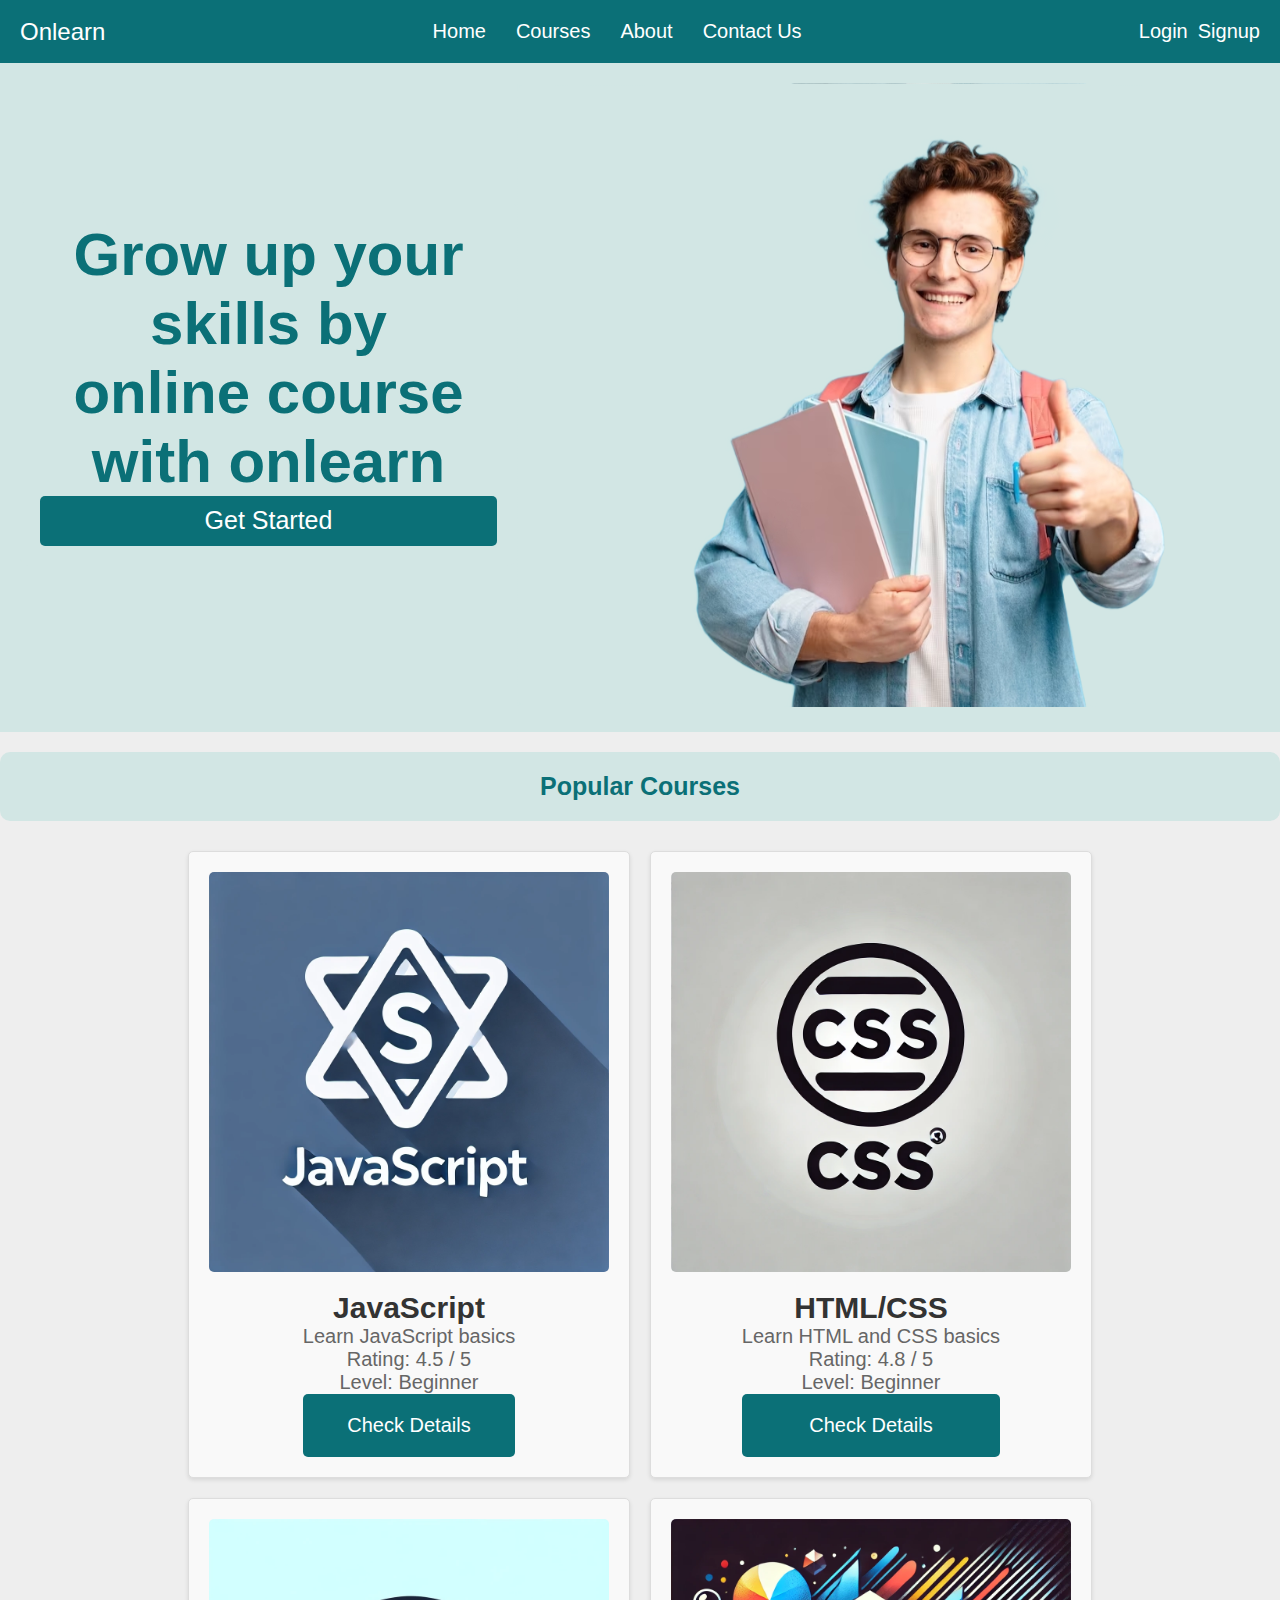
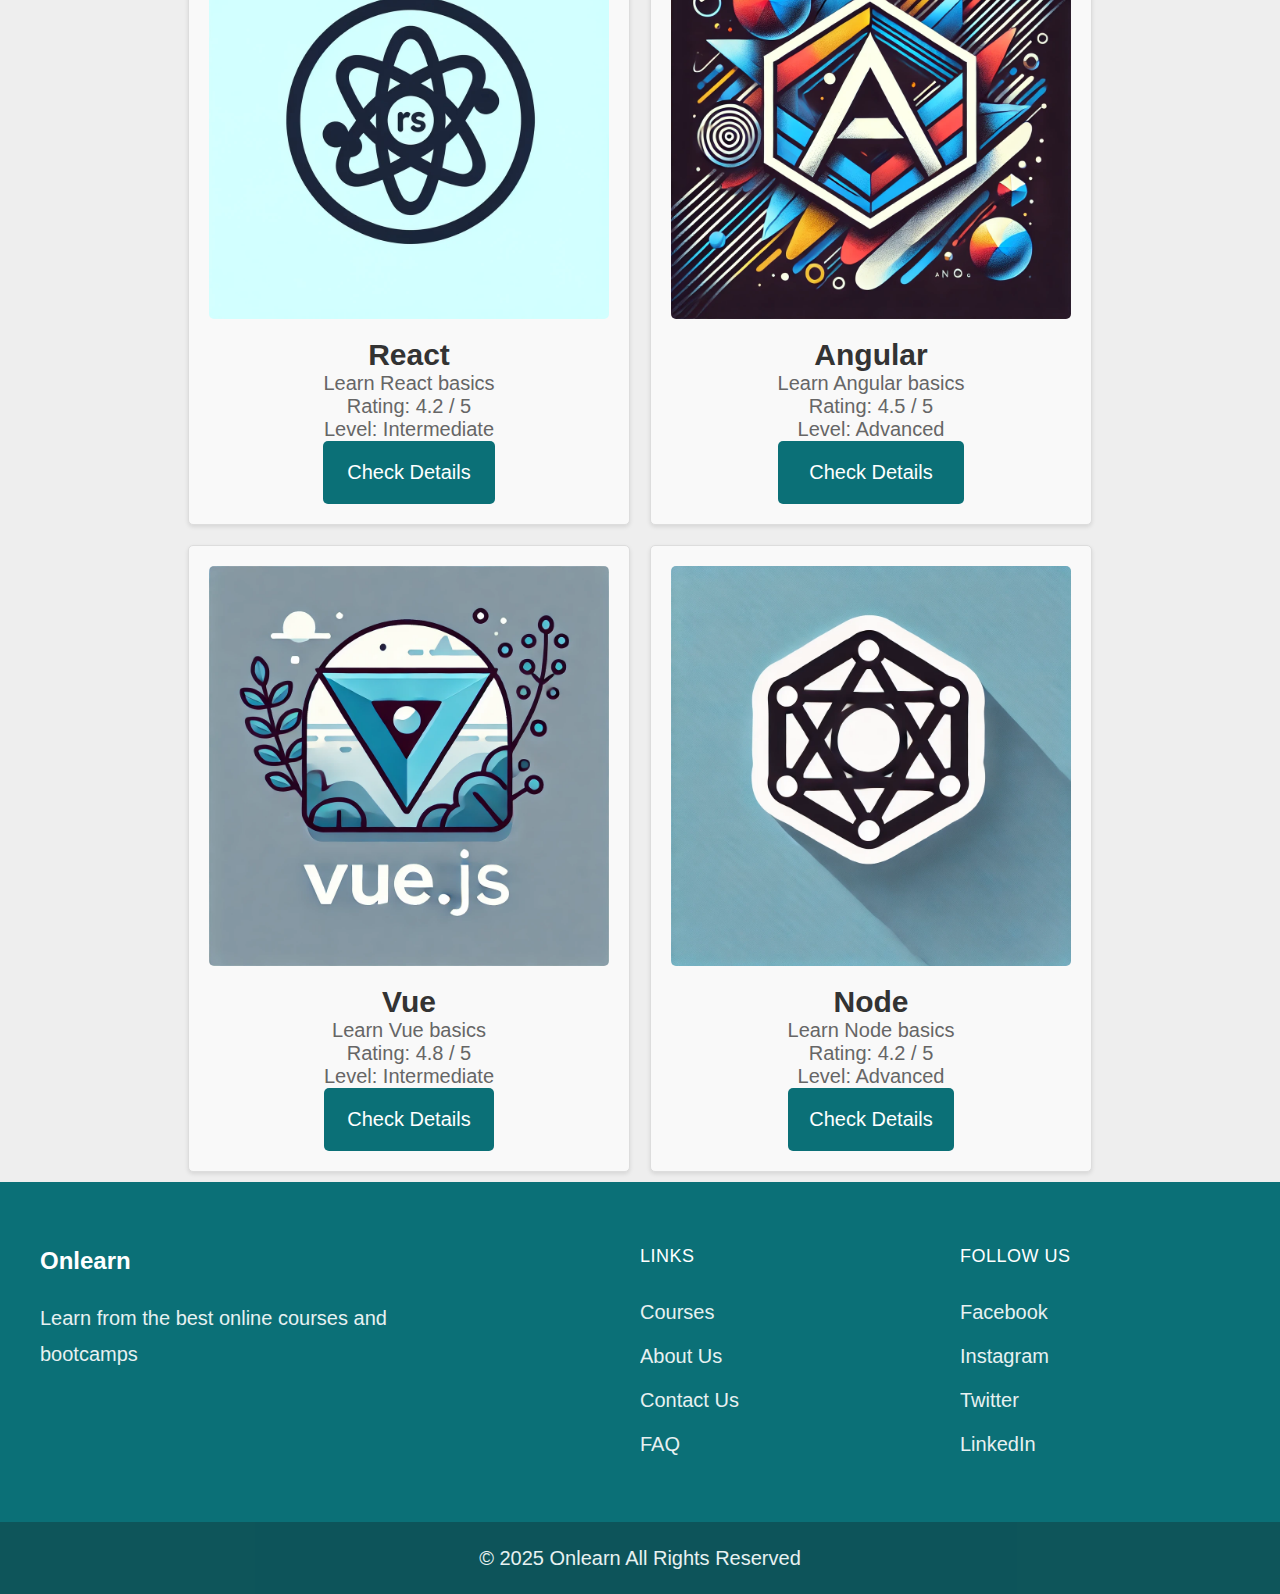
<file: index.html>
<!DOCTYPE html>
<html lang="en">

<head>
  <meta charset="UTF-8">
  <meta name="viewport" content="width=device-width, initial-scale=1.0">
  <title>OnLearn</title>
  <link rel="stylesheet" href="css/style.css">
<link rel="stylesheet" href="https://cdnjs.cloudflare.com/ajax/libs/font-awesome/6.0.0/css/all.min.css">

  <style>
 
  </style>
</head>

<body>
  <nav class="navbar">
    <div class="navbar-logo">Onlearn</div>
    <ul class="navbar-menu" id="navbar-menu">
      <li><a href="#">Home</a></li>
      <li><a href="#courses">Courses</a></li>
      <li><a href="#">About</a></li>
      <li><a href="#">Contact Us</a></li>
    </ul>
    <div class="navbar-right">
      <a href="#">Login</a>
      <a href="#">Signup</a>
      <div class="navbar-toggle" onclick="toggleMenu()">☰</div>
    </div>
  </nav>

  <div class="HeroSection">
    <div class="left-section">
      <h1>Grow up your skills by</h1>
      <h1>online course with onlearn</h1>
      <button class="get-started-btn">Get Started</button>
    </div>
    <div class="right-section">
      <img src="assets/image-uM5ZOTW7R-transformed 1.svg" alt="">
    </div>
  </div>
  <h2 id="course_header-text">Popular Courses</h2>

  <div id="courses"></div>

  <footer id="main-footer">
    <div class="footer-container">
      <div class="footer-left">
        <h3>Onlearn</h3>
        <p>Learn from the best online courses and bootcamps</p>
      </div>
      <div class="footer-center">
        <h3>Links</h3>
        <ul>
          <li><a href="#">Courses</a></li>
          <li><a href="#">About Us</a></li>
          <li><a href="#">Contact Us</a></li>
          <li><a href="#">FAQ</a></li>
        </ul>
      </div>
      <div class="footer-right">
        <h3>Follow Us</h3>
        <ul>
          <li><a href="#"><i class="si-facebook"></i>Facebook</a></li>
          <li><a href="#"><i class="si-instagram"></i>Instagram</a></li>
          <li><a href="#"><i class="si-twitter"></i>Twitter</a></li>
          <li><a href="#"><i class="si-linkedin"></i>LinkedIn</a></li>
        </ul>
      </div>
    </div>
    <div class="footer-bottom">
      <p>&copy; 2025 Onlearn All Rights Reserved</p>
    </div>
  </footer>

  <script src="js/scripts.js"></script>
  <script>
    function toggleMenu() {
      const menu = document.getElementById('navbar-menu');
      menu.classList.toggle('active');
    }
  </script>
</body>

</html>
</file>
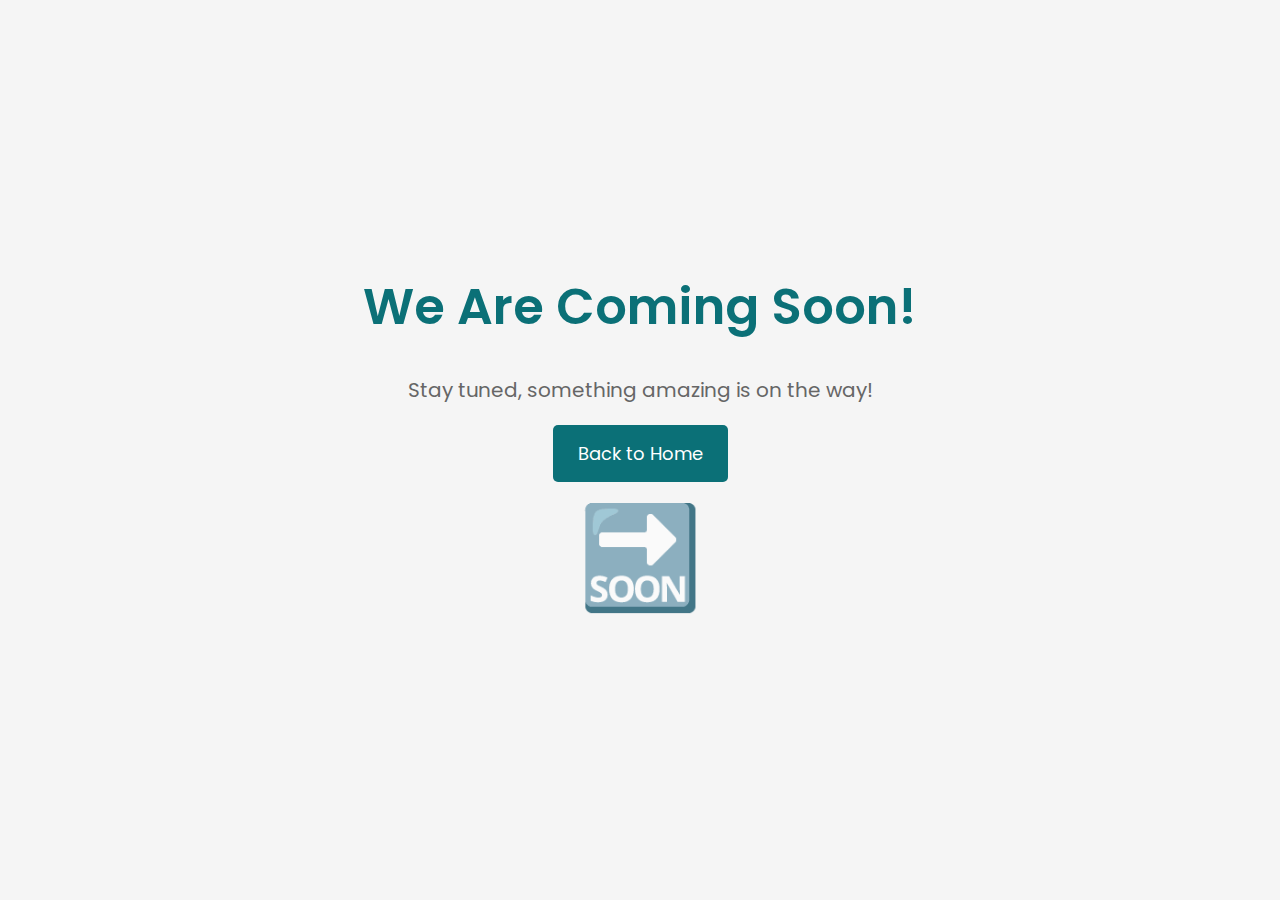
<file: course-details/comming-soon.html>
<!DOCTYPE html>
<html lang="en">
<head>
    <meta charset="UTF-8">
    <meta name="viewport" content="width=device-width, initial-scale=1.0">
    <title>Coming Soon</title>
    <link href="https://fonts.googleapis.com/css2?family=Poppins:wght@300;400;600&display=swap" rel="stylesheet">
    <style>
        body {
            margin: 0;
            padding: 0;
            font-family: 'Poppins', sans-serif;
            background-color: #f5f5f5;
            display: flex;
            justify-content: center;
            align-items: center;
            height: 100vh;
            overflow: hidden;
            color: #333;
        }

        .container {
            text-align: center;
            position: relative;
        }

        .heading {
            font-size: 50px;
            font-weight: 600;
            color: #0b7077;
            animation: fadeInUp 1s ease-in-out;
        }

        .countdown {
            font-size: 80px;
            font-weight: 700;
            color: #ff6347;
            margin-top: 30px;
            animation: fadeInUp 1.5s ease-in-out;
        }

        .message {
            font-size: 20px;
            color: #666;
            margin-top: 20px;
            animation: fadeInUp 2s ease-in-out;
        }

        .coming-btn {
            padding: 15px 25px;
            background-color: #0b7077;
            color: #fff;
            font-size: 18px;
            text-decoration: none;
            border-radius: 5px;
            margin-top: 20px;
            display: inline-block;
            transition: background-color 0.3s ease;
            animation: fadeInUp 2.5s ease-in-out;
        }

        .coming-btn:hover {
            background-color: #0e5257;
        }

        @keyframes fadeInUp {
            0% {
                opacity: 0;
                transform: translateY(20px);
            }
            100% {
                opacity: 1;
                transform: translateY(0);
            }
        }

        .rotate {
            font-size: 100px;
            color: #ff6347;
            /* animation: rotateEffect 5s linear infinite; */
        }

        @keyframes rotateEffect {
            0% {
                transform: rotate(0deg);
            }
            100% {
                transform: rotate(360deg);
            }
        }
    </style>
</head>
<body>
    <div class="container">
        <div class="heading">We Are Coming Soon!</div>
        <div class="countdown">
            <span id="countdown"></span>
        </div>
        <div class="message">Stay tuned, something amazing is on the way!</div>
        <a href="/" class="coming-btn">Back to Home</a>
        <div class="rotate">🔜</div>
    </div>

    <script>
        function updateCountdown() {
            const countdownElement = document.getElementById("countdown");
            const eventDate = new Date("2025-12-31T00:00:00"); // Set your event date here
            const currentDate = new Date();
            const timeDifference = eventDate - currentDate;

            const days = Math.floor(timeDifference / (1000 * 60 * 60 * 24));
            const hours = Math.floor((timeDifference % (1000 * 60 * 60 * 24)) / (1000 * 60 * 60));
            const minutes = Math.floor((timeDifference % (1000 * 60 * 60)) / (1000 * 60));
            const seconds = Math.floor((timeDifference % (1000 * 60)) / 1000);

            countdownElement.innerHTML = `${days}d ${hours}h ${minutes}m ${seconds}s`;
        }

        setInterval(updateCountdown, 1000); // Update countdown every second
    </script>
</body>
</html>
</file>
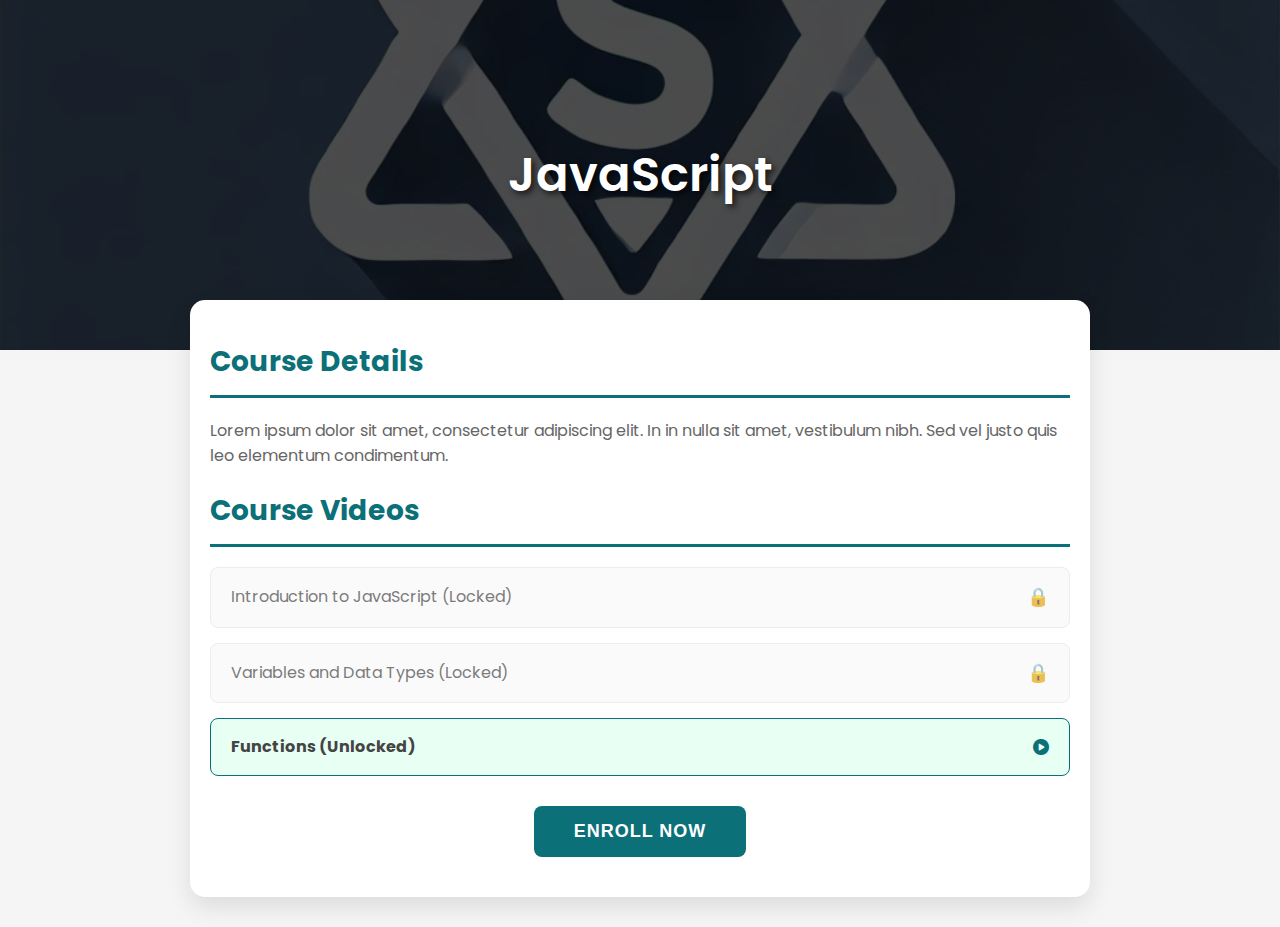
<file: course-details/javascript.html>
<!DOCTYPE html>
<html lang="en">
<head>
    <meta charset="UTF-8">
    <meta name="viewport" content="width=device-width, initial-scale=1.0">
    <title>Course Details - JavaScript</title>
    <link href="https://cdnjs.cloudflare.com/ajax/libs/font-awesome/6.0.0-beta3/css/all.min.css" rel="stylesheet">
    <style>
        @import url('https://fonts.googleapis.com/css2?family=Poppins:wght@300;400;600&display=swap');

        * {
            box-sizing: border-box;
            margin: 0;
            padding: 0;
        }

        body {
            font-family: 'Poppins', sans-serif;
            background-color: #f5f5f5;
            line-height: 1.6;
        }

        .course-details-hero-section {
            background-color: rgba(0, 0, 0, 0.5);
            background-image: url("../assets/js.webp");
            background-size: cover;
            background-position: center;
            height: 350px;
            display: flex;
            flex-direction: column;
            justify-content: center;
            align-items: center;
            position: relative;
            padding: 20px;
            background-blend-mode: darken;
        }

        .course-details-hero-section::before {
            content: '';
            position: absolute;
            top: 0;
            left: 0;
            width: 100%;
            height: 100%;
            background: rgba(0, 0, 0, 0.4);
        }

        .course-details-hero-section h1 {
            color: #fff;
            font-size: 48px;
            text-shadow: 3px 3px 6px rgba(0, 0, 0, 0.7);
            text-align: center;
            position: relative;
            z-index: 1;
            font-weight: 600;
        }

        .course-details-container {
            padding: 40px 20px;
            background-color: #fff;
            border-radius: 15px;
            margin: -50px auto 30px;
            max-width: 900px;
            box-shadow: 0 10px 25px rgba(0, 0, 0, 0.1);
            position: relative;
        }

        .course-details-info h2,
        .course-details-videos h2 {
            color: #0B7077;
            font-size: 28px;
            margin-bottom: 20px;
            border-bottom: 3px solid #0B7077;
            padding-bottom: 10px;
        }

        .course-details-info p {
            font-size: 16px;
            color: #666;
            margin-bottom: 20px;
        }

        .video-list {
            list-style-type: none;
            padding: 0;
        }

        .video-item {
            position: relative;
            padding: 15px 20px;
            margin: 15px 0;
            background-color: #f9f9f9;
            border: 1px solid #e5e5e5;
            border-radius: 8px;
            transition: all 0.3s ease;
            display: flex;
            justify-content: space-between;
            align-items: center;
        }

        .video-item.locked {
            pointer-events: none;
            opacity: 0.7;
        }

        .video-item:hover {
            background-color: #eef7f8;
            transform: translateY(-5px);
            box-shadow: 0 5px 15px rgba(0,0,0,0.1);
        }

        .video-title {
            font-size: 16px;
            color: #444;
            flex-grow: 1;
        }

        .video-lock {
            font-size: 18px;
            color: #d9534f;
            margin-left: 10px;
        }

        .hover-message {
            display: none;
            position: absolute;
            top: 50%;
            left: 50%;
            transform: translate(-50%, -50%);
            background-color: rgba(0, 0, 0, 0.7);
            color: #fff;
            padding: 10px 20px;
            border-radius: 5px;
            font-size: 14px;
            text-align: center;
            z-index: 10;
        }

        .video-item.locked:hover .hover-message {
            display: block;
        }

        .video-item.unlocked {
            pointer-events: auto;
            opacity: 1;
            background-color: #e8fff4;
            border-color: #0b7077;
        }

        .video-item.unlocked a {
            text-decoration: none;
            color: #0b7077;
            font-weight: bold;
            display: flex;
            align-items: center;
            width: 100%;
        }

        .video-item.unlocked i {
            margin-left: 10px;
            color: #0b7077;
        }

        .course-details-enroll {
            text-align: center;
            margin-top: 30px;
        }

        .course-details-enroll-btn {
            padding: 15px 40px;
            background-color: #0B7077;
            color: #fff;
            font-size: 18px;
            border: none;
            border-radius: 8px;
            cursor: pointer;
            transition: all 0.3s ease;
            font-weight: 600;
            text-transform: uppercase;
            letter-spacing: 1px;
        }

        .course-details-enroll-btn:hover {
            background-color: #0e5257;
            transform: translateY(-3px);
            box-shadow: 0 5px 15px rgba(0,0,0,0.2);
        }

        @media (max-width: 768px) {
            .course-details-hero-section h1 {
                font-size: 36px;
            }

            .course-details-container {
                margin: -30px 10px 30px;
                padding: 30px 15px;
            }
        }
    </style>
</head>
<body>

    <div class="course-details-hero-section">
        <h1>JavaScript</h1>
    </div>

    <div class="course-details-container">
        <div class="course-details-info">
            <h2>Course Details</h2>
            <p>Lorem ipsum dolor sit amet, consectetur adipiscing elit. In in nulla sit amet, vestibulum nibh. Sed vel justo quis leo elementum condimentum.</p>
        </div>

        <!-- Video Section -->
        <div class="course-details-videos">
            <h2>Course Videos</h2>
            <ul class="video-list">
                <li class="video-item locked" onclick="showEnrollMessage()">
                    <span class="video-title">Introduction to JavaScript (Locked)</span>
                    <span class="video-lock">🔒</span>
                    <div class="hover-message">Click to enroll and unlock this content!</div>
                </li>
                <li class="video-item locked" onclick="showEnrollMessage()">
                    <span class="video-title">Variables and Data Types (Locked)</span>
                    <span class="video-lock">🔒</span>
                    <div class="hover-message">Click to enroll and unlock this content!</div>
                </li>
                <li class="video-item unlocked">
                    <a href="video-link.html" class="video-link">
                        <span class="video-title">Functions (Unlocked)</span>
                        <i class="fas fa-play-circle"></i>
                    </a>
                </li>
            </ul>
        </div>

        <div class="course-details-enroll">
            <button class="course-details-enroll-btn" onclick="enrollCourse()">Enroll Now</button>
        </div>
    </div>

    <script>
        function showEnrollMessage() {
            alert("Please enroll in the course to unlock this content.");
        }

        function enrollCourse() {
            window.location.href = "course-content.html"; // Redirect to the course content page
        }
    </script>

</body>
</html>
</file>
<file: css/style.css>
* {
    margin:0px;
    padding:0px;
    font-family: 'Poppins', sans-serif;
}
/** style of hero section begin from here **/
.HeroSection {
    background-color: #D2E6E4;
    max-width: 100%;
    height: fit-content;
    display: flex;
    flex-direction: row;
    justify-content: space-between;
    padding:20px 20px;
    align-items: center;

     
}
.HeroSection .left-section, h2{
    color : #0B7077;
    font-size: 30px;
    font-weight: 600;
    text-align: center;
    padding: 20px 20px;
    width: 50%;
    height: 100%;
    display: flex;
    flex-direction: column;
    justify-content: center;
    align-items: center;
    background-color: #D2E6E4;
    border-radius: 10px;
    cursor:default;
    margin-bottom: 30px;



}
body {
    background-color : #eee;
}
.HeroSection .left-section  .get-started-btn {
    height:50px;
    width: 100%;
    margin-bottom:0px;
    border:none;
    border-radius:5px;
    font-size: 25px;
    color:#fff;
    background-color: #0B7077;
    transition: background 0.4s;
}
.HeroSection .left-section  .get-started-btn:hover {
    background-color: #0e5257;
    cursor: pointer;
    color:#D2E6E4;
}

/* Medium devices (tablets, portrait) */
@media only screen and (min-width: 769px) and (max-width: 1024px) {
    /* Styles for tablets */
.HeroSection {
    flex-direction: column;
    height:max-content;
}
.HeroSection .left-section, h2{
    font-size: 20px;
    width: 100%;
    height: 100%;
    padding: 20px 20px;
    margin: 0px 20px;
    display: flex;
    flex-direction: column;
    justify-content: center;
    align-items: center;
    background-color: #D2E6E4;
    border-radius: 10px;
}
.HeroSection .right-section , img {
    width: 100%;
    height: 100%;
    display: flex;
    flex-direction: column;
    justify-content: center;
    align-items: center;
    background-color: #D2E6E4;
    border-radius: 10px;
    text-align: center;
}
.HeroSection .left-section  .get-started-btn {
    height:50px;
    width: 100%;
    margin-bottom:0px;
    border:none;
    border-radius:5px;
    font-size: 25px;
    color:#fff;
    background-color: #0B7077;
    transition: background 0.4s;
}
.HeroSection .left-section  .get-started-btn:hover {
    background-color: #0e5257;
    cursor: pointer;
    color:#D2E6E4;
}
  }

  @media (max-width: 768px) {
    .HeroSection {
        flex-direction: column;
        padding: 10px; /* Added padding for mobile */
    }

    .HeroSection .left-section, h2 {
        width: 100%;
        padding: 20px 20px;
        text-align: center;
        margin-bottom: 10px; /* Adjusted margin */
        background-color: #D2E6E4;
        border-radius: 10px;
    }

    .HeroSection .left-section > h1 {
        width: 100%;
        display: inline-block;
        text-align: center;
        font-size: 30px;
    }

    .HeroSection .left-section .get-started-btn {
        width: 100%;
        max-width: none; /* Ensures button takes full width */
        margin-bottom: 20px;
    }

    .HeroSection .right-section img {
        width: 100%;
        height: auto;
        display: block;
        margin-top: 20px; /* Adjusted margin for image placement */
    }
}
/** end of the hero section **/
/** list of the course style begin from here **/
  #courses {
    display: flex;
    flex-wrap: wrap;
    justify-content: center;
  }
  .course-item {
    display: flex;
    flex-direction: column;
    align-items: center;
    justify-content: center;
    padding: 20px;
    margin: 10px;
    background-color: #f9f9f9;
    border: 1px solid #ddd;
    border-radius: 5px;
    box-shadow: 0 2px 4px rgba(0, 0, 0, 0.1);
}

.course-item-image img {
    max-width: 100%;
    width:400px;
    height: auto;
    border-radius: 5px;
}

.course-item-info {
    text-align: center;
    margin-top: 15px;
}

.course-item-info h3 {
    font-size: 30px;
    color: #333;
}

.course-item-info p {
    font-size: 20px;
    color: #666;
}

.course-item-btn {
    padding: 20px 15px;
    background-color: #0B7077;
    color: #fff;
    border: none;
    border-radius: 5px;
    transition: background 0.3s;
    width: 100%;
    cursor: pointer;
    font-size: 20px;
}

.course-item-info h3 {
.course-item-btn:hover {
    background-color: #0e5257;
}

}
/** end of the course section **/
/** styling of the popular course heading text **/
#course_header-text {
    width: 100%;
    font-size: 25px;
    color: #0B7077;
    text-align: center;
    padding: 20px 0px;
    margin: 20px 0px;
    @media (max-width: 768px) {
        font-size: 20px;
    }

}
/** begin of the footer styling from here **/
#main-footer {
    background-color: #0B7077;
    padding: 60px 0 0;
    color: #fff;
    font-size: 20px;
    line-height: 1.6;

    @media (max-width: 768px) {
        padding: 40px 0 0;
    }
}

.footer-container {
    max-width: 1200px;
    margin: 0 auto;
    padding: 0 30px;
    display: grid;
    grid-template-columns: 2fr 1fr 1fr;
    gap: 40px;

    @media (max-width: 768px) {
        grid-template-columns: 1fr;
        gap: 30px;
        text-align: center;
        padding: 0 20px;
    }
}

.footer-left {
    h3 {
        font-size: 24px;
        margin: 0 0 20px;
        font-weight: 600;
    }

    p {
        margin: 0;
        max-width: 400px;
        opacity: 0.9;
        line-height: 1.8;
        
        @media (max-width: 768px) {
            margin: 0 auto;
        }
    }
}

.footer-center, .footer-right {
    h3 {
        font-size: 18px;
        margin: 0 0 25px;
        font-weight: 500;
        text-transform: uppercase;
        letter-spacing: 0.5px;
    }

    ul {
        list-style: none;
        padding: 0;
        margin: 0;
    }

    li {
        margin-bottom: 12px;
    }

    a {
        color: #fff;
        text-decoration: none;
        transition: all 0.3s ease;
        opacity: 0.9;
        
        &:hover {
            color: #D2E6E4;
            opacity: 1;
            padding-left: 5px;
        }
    }
}

.footer-bottom {
    background-color: #0e5257;
    margin-top: 50px;
    padding: 20px 0;
    text-align: center;
    font-size: 20px;
    opacity: 0.9;
    cursor:default;
}
/** end of the footer styling here **/
/** navigation bar styling code begin from here **/

.navbar {
    display: flex;
    justify-content: space-between;
    align-items: center;
    background-color: #0B7077;
    padding: 10px 20px;
  }

  .navbar-logo {
    font-size: 24px;
    color: #fff;
  }

  .navbar-menu {
    display: flex;
    list-style: none;
    padding: 10px;
    margin: 0;
  }

  .navbar-menu li {
    margin: 0 15px;
  }

  .navbar-menu a {
    color: #fff;
    text-decoration: none;
    transition: color 0.3s;
    font-size: 20px;
  }

  .navbar-menu a:hover {
    color: #D2E6E4;
  }

  .navbar-right {
    display: flex;
    align-items: center;
  }
  .navbar-toggle {
    display: none;
  }

  .navbar-right a {
    color: #fff;
    margin-left: 10px;
    text-decoration: none;
    font-size: 20px;
  }

  @media (max-width: 768px) {
    .navbar-menu {
      flex-direction: column;
      display: none;
      background-color: #0B7077;
      position: absolute;
      top: 70px;
      left: 0;
      width: 100%;
    }
  .navbar-menu li {
    margin:10px 15px;
  }
    .navbar-menu.active {
      display: flex;
      flex-direction: column;
      margin-top:30px;
    }

    
    .navbar-toggle {
      display: block;
      cursor: pointer;
      color: #fff;
      font-size: 60px;
      margin:10px;

    }
  }
  /** end of the navigation bar styling ** /

  
.course-item-info p {
    font-size: 18px;
    color: #666;
    margin: 5px 0;
}

.course-item-info .rating,
.course-item-info .level {
    font-size: 16px;
    font-weight: bold;
    color: #0B7077;
}

.course-item-info .rating {
    margin-top: 10px;
}

.course-item-info .level {
    margin-bottom: 10px;
}
</file>
